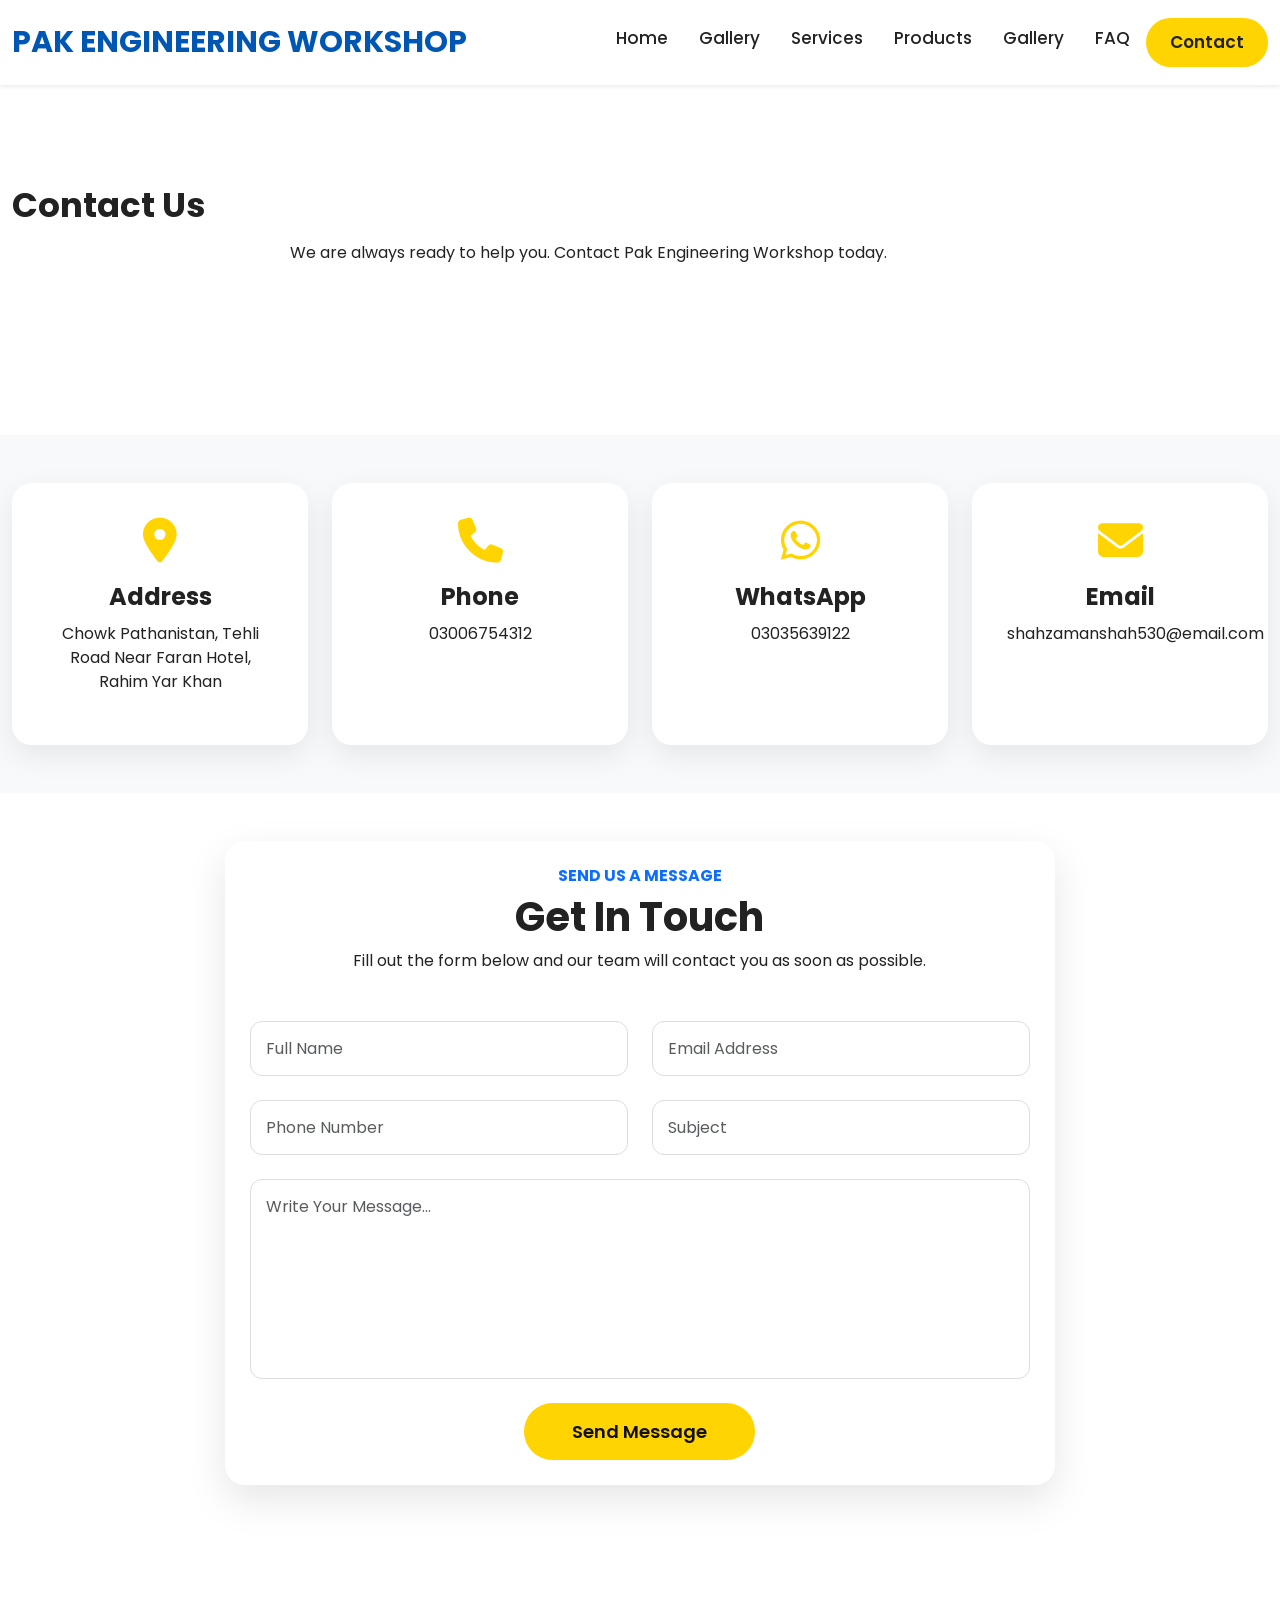
<file: contact.html>
<!DOCTYPE html>
<html lang="en">
<head>
    <meta charset="UTF-8">
    <meta name="viewport" content="width=device-width, initial-scale=1.0">
<meta name="description" content="Pak Engineering Workshop - Agricultural Machinery Manufacturing and Repair Services.">
    <title>Pak Engineering Workshop</title>

    <!-- Bootstrap CSS -->
    <link href="https://cdn.jsdelivr.net/npm/bootstrap@5.3.7/dist/css/bootstrap.min.css" rel="stylesheet">

    <!-- Font Awesome -->
    <link rel="stylesheet" href="https://cdnjs.cloudflare.com/ajax/libs/font-awesome/6.7.2/css/all.min.css">

    <!-- Google Font -->
    <link href="https://fonts.googleapis.com/css2?family=Poppins:wght@300;400;500;600;700;800&display=swap" rel="stylesheet">

    <!-- Main CSS -->

    <link rel="stylesheet" href="style.css">
<link rel="stylesheet" href="recponsive.css">
<link rel="stylesheet" href="https://unpkg.com/aos@2.3.4/dist/aos.css">


</head>

<body>
<!-- ================= NAVBAR ================= -->

<nav class="navbar navbar-expand-lg bg-white shadow-sm sticky-top">

<div class="container">

<a class="navbar-brand fw-bold" href="index.html">
PAK ENGINEERING WORKSHOP
</a>

<button class="navbar-toggler" type="button" data-bs-toggle="collapse" data-bs-target="#menu">

<span class="navbar-toggler-icon"></span>

</button>

<div class="collapse navbar-collapse" id="menu">

<ul class="navbar-nav ms-auto">

<li class="nav-item">
<a class="nav-link" href="index.html">Home</a>
</li>

<li class="nav-item">
<a class="nav-link active" href="gallery.html">Gallery</a></li>

<li class="nav-item">
<a class="nav-link" href="services.html">Services</a>
</li>

<li class="nav-item">
<a class="nav-link" href="products.html">Products</a>
</li>

<li class="nav-item">
<a class="nav-link" href="gallery.html">Gallery</a>
</li>

<li class="nav-item">
<a class="nav-link" href="faq.html">FAQ</a>
</li>

<li class="nav-item">
<a class="nav-link btn btn-warning px-4 ms-2" href="contact.html">
Contact
</a>
</li>

</ul>

</div>

</div>

</nav>

<!-- ================= END NAVBAR ================= -->


<!-- ================= CONTACT HERO ================= -->

<section class="page-banner">

    <div class="container">

        <div class="page-banner-content">

            <h1>Contact Us</h1>

            <p>
                We are always ready to help you. Contact Pak Engineering Workshop today.
            </p>

        </div>

    </div>

</section>

<!-- ================= END CONTACT HERO ================= -->




<!-- ================= CONTACT INFO ================= -->

<section class="contact-info-section py-5">

<div class="container">

<div class="row g-4">

<div class="col-lg-3 col-md-6">

<div class="contact-card">

<i class="fas fa-map-marker-alt"></i>

<h4>Address</h4>

<p>Chowk Pathanistan, Tehli Road Near Faran Hotel,
Rahim Yar Khan
</p>

</div>

</div>

<div class="col-lg-3 col-md-6">

<div class="contact-card">

<i class="fas fa-phone"></i>

<h4>Phone</h4>

<p>03006754312</p>

</div>

</div>

<div class="col-lg-3 col-md-6">

<div class="contact-card">

<i class="fab fa-whatsapp"></i>

<h4>WhatsApp</h4>

<p>03035639122</p>

</div>

</div>

<div class="col-lg-3 col-md-6">

<div class="contact-card">

<i class="fas fa-envelope"></i>

<h4>Email</h4>

<p>shahzamanshah530@email.com</p>

</div>

</div>

</div>

</div>

</section>

<!-- ================= END CONTACT INFO ================= -->
<!-- ================= CONTACT FORM ================= -->

<section class="contact-form-section py-5">

<div class="container">

<div class="row justify-content-center">

<div class="col-lg-8">

<div class="contact-form-box">

<div class="text-center mb-5">

<h6 class="text-primary fw-bold">SEND US A MESSAGE</h6>

<h2 class="fw-bold">Get In Touch</h2>

<p>
Fill out the form below and our team will contact you as soon as possible.
</p>

</div>


<form action="https://formspree.io/f/mnpaqdyy" method="POST">

<div class="row">


<div class="col-md-6 mb-4">

<input
type="text"
name="name"
class="form-control"
placeholder="Full Name"
required>

</div>


<div class="col-md-6 mb-4">

<input
type="email"
name="email"
class="form-control"
placeholder="Email Address"
required>

</div>


<div class="col-md-6 mb-4">

<input
type="tel"
name="phone"
class="form-control"
placeholder="Phone Number"
required>

</div>


<div class="col-md-6 mb-4">

<input
type="text"
name="subject"
class="form-control"
placeholder="Subject">

</div>


<div class="col-12 mb-4">

<textarea
name="message"
class="form-control"
rows="7"
placeholder="Write Your Message..."
required></textarea>

</div>


<div class="col-12 text-center">

<button
type="submit"
class="btn btn-warning btn-lg px-5">

Send Message

</button>

</div>


</div>

</form>


</div>

</div>

</div>

</div>

</section>

<!-- ================= END CONTACT FORM ================= -->

<!-- ================= GOOGLE MAP ================= -->

<section class="map-section">

    <iframe
    src="https://www.google.com/maps/embed?pb=!1m18!1m12!1m3!1d457.6594858310156!2d70.2952698758201!3d28.425374153058204!2m3!1f0!2f0!3f0!3m2!1i1024!2i768!4f13.1!3m3!1m2!1s0x39375c713b45db39%3A0x28af23c1672a0170!2sRahim%20Yar%20Khan%2C%20Pakistan!5e1!3m2!1sen!2s!4v1785319317863!5m2!1sen!2s"
    width="100%"
    height="450"
    style="border:0;"
    allowfullscreen=""
    loading="lazy">
    </iframe>

</section>

<!-- ================= END GOOGLE MAP ================= -->


<script src="https://cdn.jsdelivr.net/npm/bootstrap@5.3.7/dist/js/bootstrap.bundle.min.js"></script>

<script src="script.js"></script>
</body>

</html>
</file>
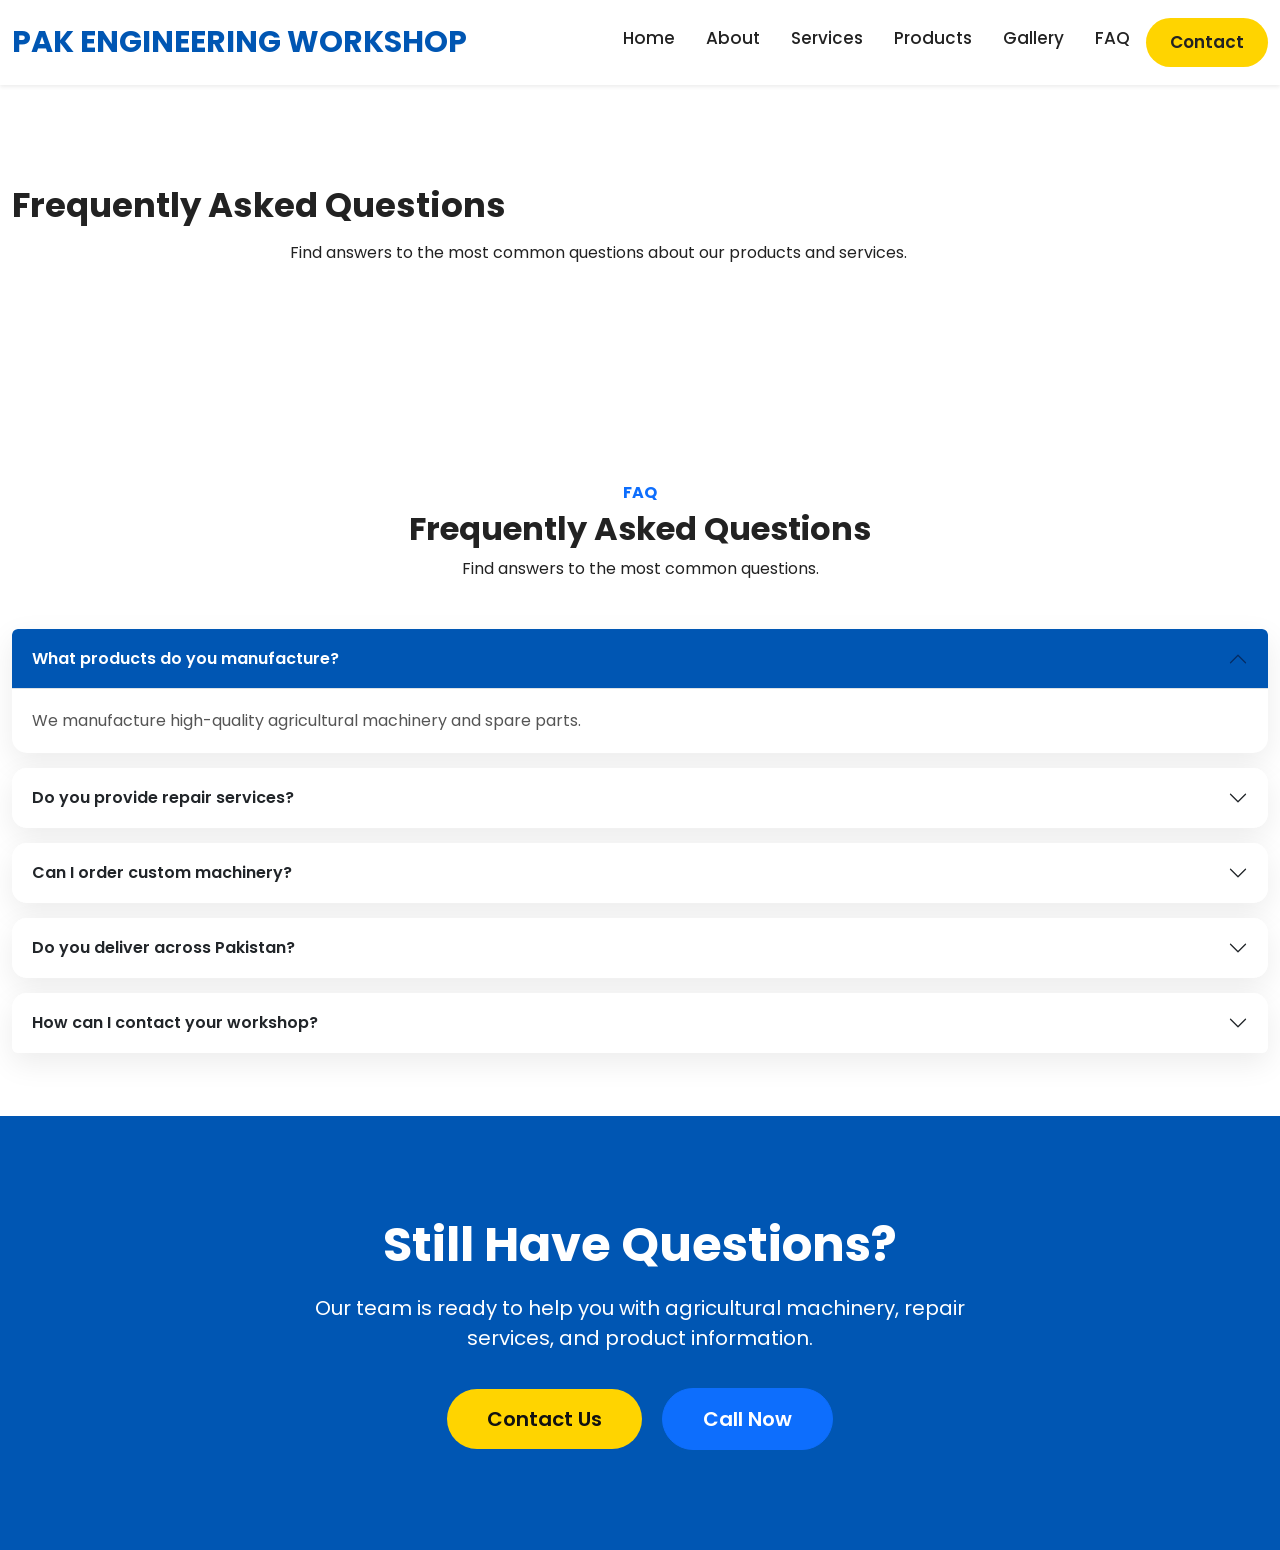
<file: faq.html>
<!DOCTYPE html>
<html lang="en">

<head>

<meta charset="UTF-8">

<meta name="viewport" content="width=device-width, initial-scale=1.0">

<title>About | Pak Engineering Workshop</title>

<link href="https://cdn.jsdelivr.net/npm/bootstrap@5.3.7/dist/css/bootstrap.min.css" rel="stylesheet">

<link rel="stylesheet" href="https://cdnjs.cloudflare.com/ajax/libs/font-awesome/6.7.2/css/all.min.css">

<link href="https://fonts.googleapis.com/css2?family=Poppins:wght@300;400;500;600;700;800&display=swap" rel="stylesheet">
<link rel="stylesheet" href="style.css">
<link rel="stylesheet" href="recponsive.css">
</head>

<body>

<!-- About Page Start -->
<!-- ================= NAVBAR ================= -->

<nav class="navbar navbar-expand-lg bg-white shadow-sm sticky-top">

<div class="container">

<a class="navbar-brand fw-bold" href="index.html">
PAK ENGINEERING WORKSHOP
</a>

<button class="navbar-toggler" type="button" data-bs-toggle="collapse" data-bs-target="#menu">

<span class="navbar-toggler-icon"></span>

</button>

<div class="collapse navbar-collapse" id="menu">

<ul class="navbar-nav ms-auto">

<li class="nav-item">
<a class="nav-link" href="index.html">Home</a>
</li>

<li class="nav-item">
<a class="nav-link active" href="about.html">About</a>
</li>

<li class="nav-item">
<a class="nav-link" href="services.html">Services</a>
</li>

<li class="nav-item">
<a class="nav-link" href="products.html">Products</a>
</li>

<li class="nav-item">
<a class="nav-link" href="gallery.html">Gallery</a>
</li>

<li class="nav-item">
<a class="nav-link" href="faq.html">FAQ</a>
</li>

<li class="nav-item">
<a class="nav-link btn btn-warning px-4 ms-2" href="contact.html">
Contact
</a>
</li>

</ul>

</div>

</div>

</nav>

<!-- ================= END NAVBAR ================= -->


<!-- ================= FAQ HERO ================= -->

<section class="page-banner">

<div class="container">

<div class="page-banner-content">

<h1>Frequently Asked Questions</h1>

<p>

Find answers to the most common questions about our products and services.

</p>

</div>

</div>

</section>

<!-- ================= END FAQ HERO ================= -->


<!-- ================= FAQ SECTION ================= -->

<section class="faq-section py-5">

<div class="container">

<div class="text-center mb-5">

<h6 class="text-primary fw-bold">FAQ</h6>

<h2 class="fw-bold">Frequently Asked Questions</h2>

<p>Find answers to the most common questions.</p>

</div>

<div class="accordion" id="faqAccordion">

<!-- FAQ 1 -->

<div class="accordion-item">

<h2 class="accordion-header">

<button class="accordion-button" type="button"
data-bs-toggle="collapse"
data-bs-target="#faq1">

What products do you manufacture?

</button>

</h2>

<div id="faq1"
class="accordion-collapse collapse show"
data-bs-parent="#faqAccordion">

<div class="accordion-body">

We manufacture high-quality agricultural machinery and spare parts.

</div>

</div>

</div>

<!-- FAQ 2 -->

<div class="accordion-item">

<h2 class="accordion-header">

<button class="accordion-button collapsed"
type="button"
data-bs-toggle="collapse"
data-bs-target="#faq2">

Do you provide repair services?

</button>

</h2>

<div id="faq2"
class="accordion-collapse collapse"
data-bs-parent="#faqAccordion">

<div class="accordion-body">

Yes, we provide professional repair and maintenance services.

</div>

</div>

</div>

<!-- FAQ 3 -->

<div class="accordion-item">

<h2 class="accordion-header">

<button class="accordion-button collapsed"
type="button"
data-bs-toggle="collapse"
data-bs-target="#faq3">

Can I order custom machinery?

</button>

</h2>

<div id="faq3"
class="accordion-collapse collapse"
data-bs-parent="#faqAccordion">

<div class="accordion-body">

Yes, custom manufacturing is available according to customer requirements.

</div>

</div>

</div>

<!-- FAQ 4 -->

<div class="accordion-item">

<h2 class="accordion-header">

<button class="accordion-button collapsed"
type="button"
data-bs-toggle="collapse"
data-bs-target="#faq4">

Do you deliver across Pakistan?

</button>

</h2>

<div id="faq4"
class="accordion-collapse collapse"
data-bs-parent="#faqAccordion">

<div class="accordion-body">

Yes, we provide delivery services across Pakistan.

</div>

</div>

</div>

<!-- FAQ 5 -->

<div class="accordion-item">

<h2 class="accordion-header">

<button class="accordion-button collapsed"
type="button"
data-bs-toggle="collapse"
data-bs-target="#faq5">

How can I contact your workshop?

</button>

</h2>

<div id="faq5"
class="accordion-collapse collapse"
data-bs-parent="#faqAccordion">

<div class="accordion-body">

You can contact us via phone, WhatsApp, email, or by visiting our workshop.

</div>

</div>

</div>

</div>

</div>

</section>

<!-- ================= END FAQ SECTION ================= -->


<!-- ================= CTA SECTION ================= -->

<section class="cta-section">

<div class="container">

<div class="cta-box">

<h2>Still Have Questions?</h2>

<p>

Our team is ready to help you with agricultural machinery, repair services, and product information.

</p>

<div class="mt-4">

<a href="contact.html" class="btn btn-warning btn-lg me-3">

Contact Us

</a>

<a href="tel:+923009765212" class="btn btn-primary btn-lg">

Call Now

</a>

</div>

</div>

</div>

</section>

<!-- ================= END CTA SECTION ================= -->








<script src="https://cdn.jsdelivr.net/npm/bootstrap@5.3.7/dist/js/bootstrap.bundle.min.js"></script>

<script src="script.js"></script>
</body>

</html>
</file>
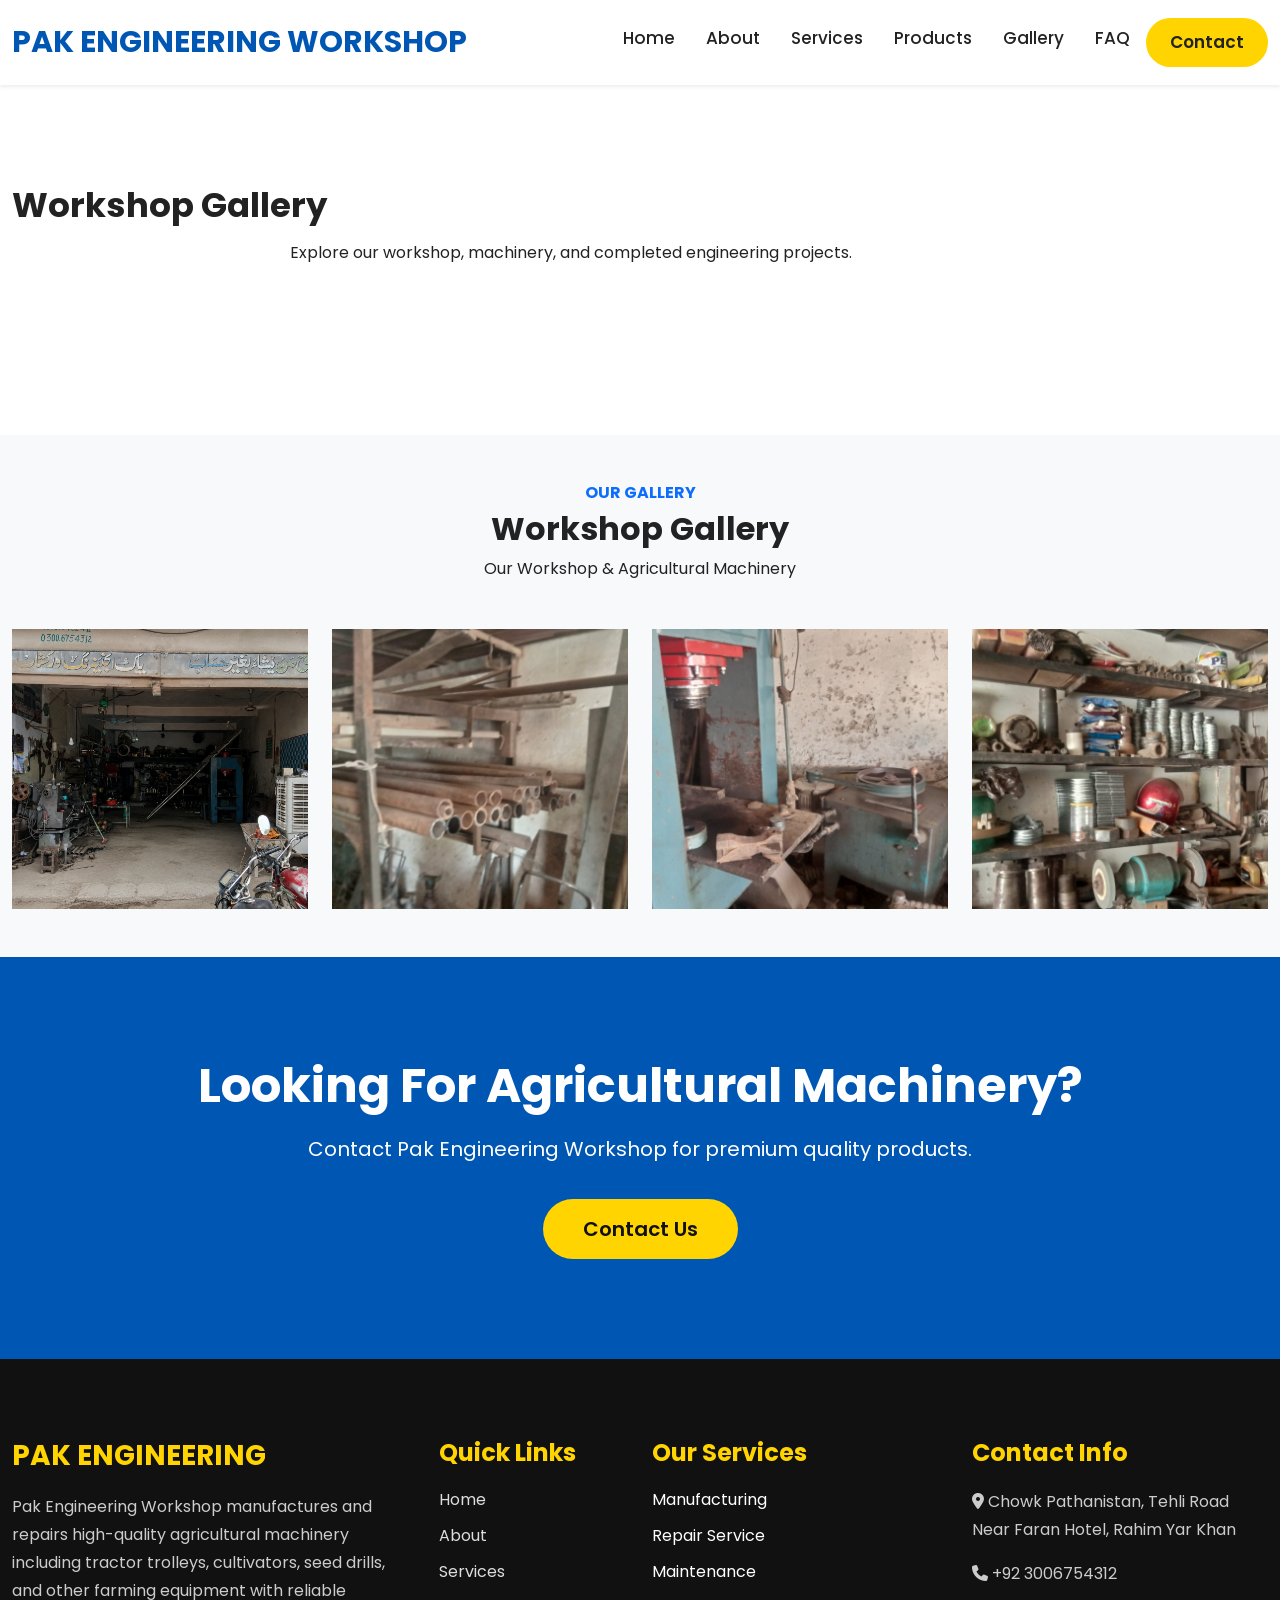
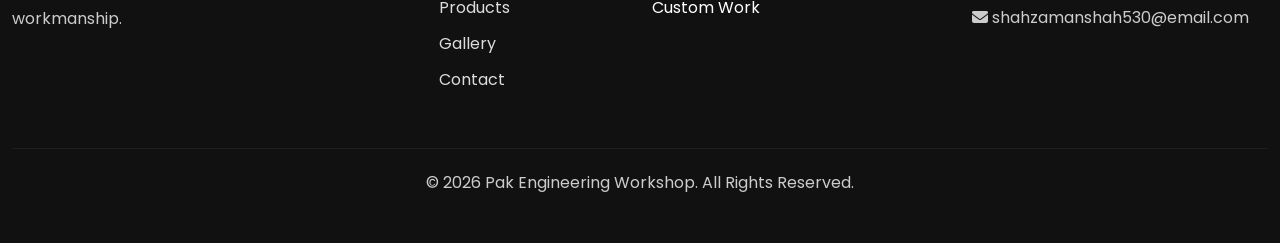
<file: gallery.html>
<!DOCTYPE html>
<html lang="en">
<head>
    <meta charset="UTF-8">
    <meta name="viewport" content="width=device-width, initial-scale=1.0">
<meta name="description" content="Pak Engineering Workshop - Agricultural Machinery Manufacturing and Repair Services.">
    <title>Pak Engineering Workshop</title>

    <!-- Bootstrap CSS -->
    <link href="https://cdn.jsdelivr.net/npm/bootstrap@5.3.7/dist/css/bootstrap.min.css" rel="stylesheet">

    <!-- Font Awesome -->
    <link rel="stylesheet" href="https://cdnjs.cloudflare.com/ajax/libs/font-awesome/6.7.2/css/all.min.css">

    <!-- Google Font -->
    <link href="https://fonts.googleapis.com/css2?family=Poppins:wght@300;400;500;600;700;800&display=swap" rel="stylesheet">

      
    <link rel="stylesheet" href="style.css">
<link rel="stylesheet" href="recponsive.css"><!-- AOS Animation CSS -->
<link rel="stylesheet" href="https://unpkg.com/aos@2.3.4/dist/aos.css">


</head>

<body>
<!-- ================= NAVBAR ================= -->

<nav class="navbar navbar-expand-lg bg-white shadow-sm sticky-top">

<div class="container">

<a class="navbar-brand fw-bold" href="index.html">
PAK ENGINEERING WORKSHOP
</a>

<button class="navbar-toggler" type="button" data-bs-toggle="collapse" data-bs-target="#menu">

<span class="navbar-toggler-icon"></span>

</button>

<div class="collapse navbar-collapse" id="menu">

<ul class="navbar-nav ms-auto">

<li class="nav-item">
<a class="nav-link" href="index.html">Home</a>
</li>

<li class="nav-item">
<a class="nav-link" href="about.html">About</a>
</li>

<li class="nav-item">
<a class="nav-link" href="services.html">Services</a>
</li>

<li class="nav-item">
<a class="nav-link" href="products.html">Products</a>
</li>

<li class="nav-item">
<a class="nav-link active" href="gallery.html">Gallery</a>
</li>

<li class="nav-item">
<a class="nav-link" href="faq.html">FAQ</a>
</li>

<li class="nav-item">
<a class="nav-link btn btn-warning px-4 ms-2" href="contact.html">
Contact
</a>
</li>

</ul>

</div>

</div>

</nav>

<!-- ================= END NAVBAR ================= -->
<section class="page-banner">

<div class="container">

<div class="page-banner-content">

<h1>Workshop Gallery</h1>

<p>

Explore our workshop, machinery, and completed engineering projects.

</p>

</div>

</div>

</section>
<!-- ================= GALLERY ================= -->

<section class="gallery-section py-5">

<div class="container">

<div class="text-center mb-5">

<h6 class="text-primary fw-bold">OUR GALLERY</h6>

<h2 class="fw-bold">Workshop Gallery</h2>

<p>Our Workshop & Agricultural Machinery</p>

</div>

<div class="row g-4">

<!-- Image 1 -->
<div class="col-lg-3 col-md-6">
<div class="gallery-item">
<img src="WORKSHOP.jpg" class="img-fluid" alt="Gallery 1">
</div>
</div>

<!-- Image 2 -->
<div class="col-lg-3 col-md-6">
<div class="gallery-item">
<img src="f8b94947-dcad-4316-8495-9d4b2af26040.jpg" class="img-fluid" alt="Gallery 2">
</div>
</div>

<!-- Image 3 -->
<div class="col-lg-3 col-md-6">
<div class="gallery-item">
<img src="a0aaa9d9-77c3-4a64-8c99-6fd17e03530e.jpg" class="img-fluid" alt="Gallery 3">
</div>
</div>

<!-- Image 4 -->
<div class="col-lg-3 col-md-6">
<div class="gallery-item">
<img src="7374544c-3ced-48e1-ade9-3a6364ee8803.jpg" class="img-fluid" alt="Gallery 4">
</div>
</div>

</div>

</div>

</section>


<!-- ================= CTA ================= -->

<section class="cta-section">

<div class="container">

<div class="cta-box">

<h2>Looking For Agricultural Machinery?</h2>

<p>

Contact Pak Engineering Workshop for premium quality products.

</p>

<a href="contact.html" class="btn btn-warning btn-lg">

Contact Us

</a>

</div>

</div>

</section>








<!-- ================= PREMIUM FOOTER ================= -->

<footer class="footer">

<div class="container">

<div class="row">

<!-- Column 1 -->

<div class="col-lg-4 col-md-6">

<h3>PAK ENGINEERING</h3>

<p>

Pak Engineering Workshop manufactures and repairs high-quality agricultural machinery including tractor trolleys, cultivators, seed drills, and other farming equipment with reliable workmanship.

</p>

</div>

<!-- Column 2 -->

<div class="col-lg-2 col-md-6">

<h4>Quick Links</h4>

<ul class="footer-links">

<li><a href="index.html">Home</a></li>

<li><a href="about.html">About</a></li>

<li><a href="services.html">Services</a></li>

<li><a href="products.html">Products</a></li>

<li><a href="gallery.html">Gallery</a></li>

<li><a href="contact.html">Contact</a></li>

</ul>

</div>

<!-- Column 3 -->

<div class="col-lg-3 col-md-6">

<h4>Our Services</h4>

<ul class="footer-links">

<li>Manufacturing</li>

<li>Repair Service</li>

<li>Maintenance</li>

<li>Custom Work</li>

</ul>

</div>

<!-- Column 4 -->

<div class="col-lg-3 col-md-6">

<h4>Contact Info</h4>

<p><i class="fas fa-map-marker-alt"></i> Chowk Pathanistan, Tehli Road Near Faran Hotel,
Rahim Yar Khan</p>

<p><i class="fas fa-phone"></i> +92 3006754312</p>

<p><i class="fas fa-envelope"></i> shahzamanshah530@email.com</p>

</div>

</div>

<hr>

<div class="text-center">

<p>

© 2026 Pak Engineering Workshop. All Rights Reserved.

</p>

</div>

</div>

</footer>

<!-- ================= END FOOTER ================= -->










    <script src="https://cdn.jsdelivr.net/npm/bootstrap@5.3.7/dist/js/bootstrap.bundle.min.js"></script>

<script src="script.js"></script>
</body>

</html>
</file>
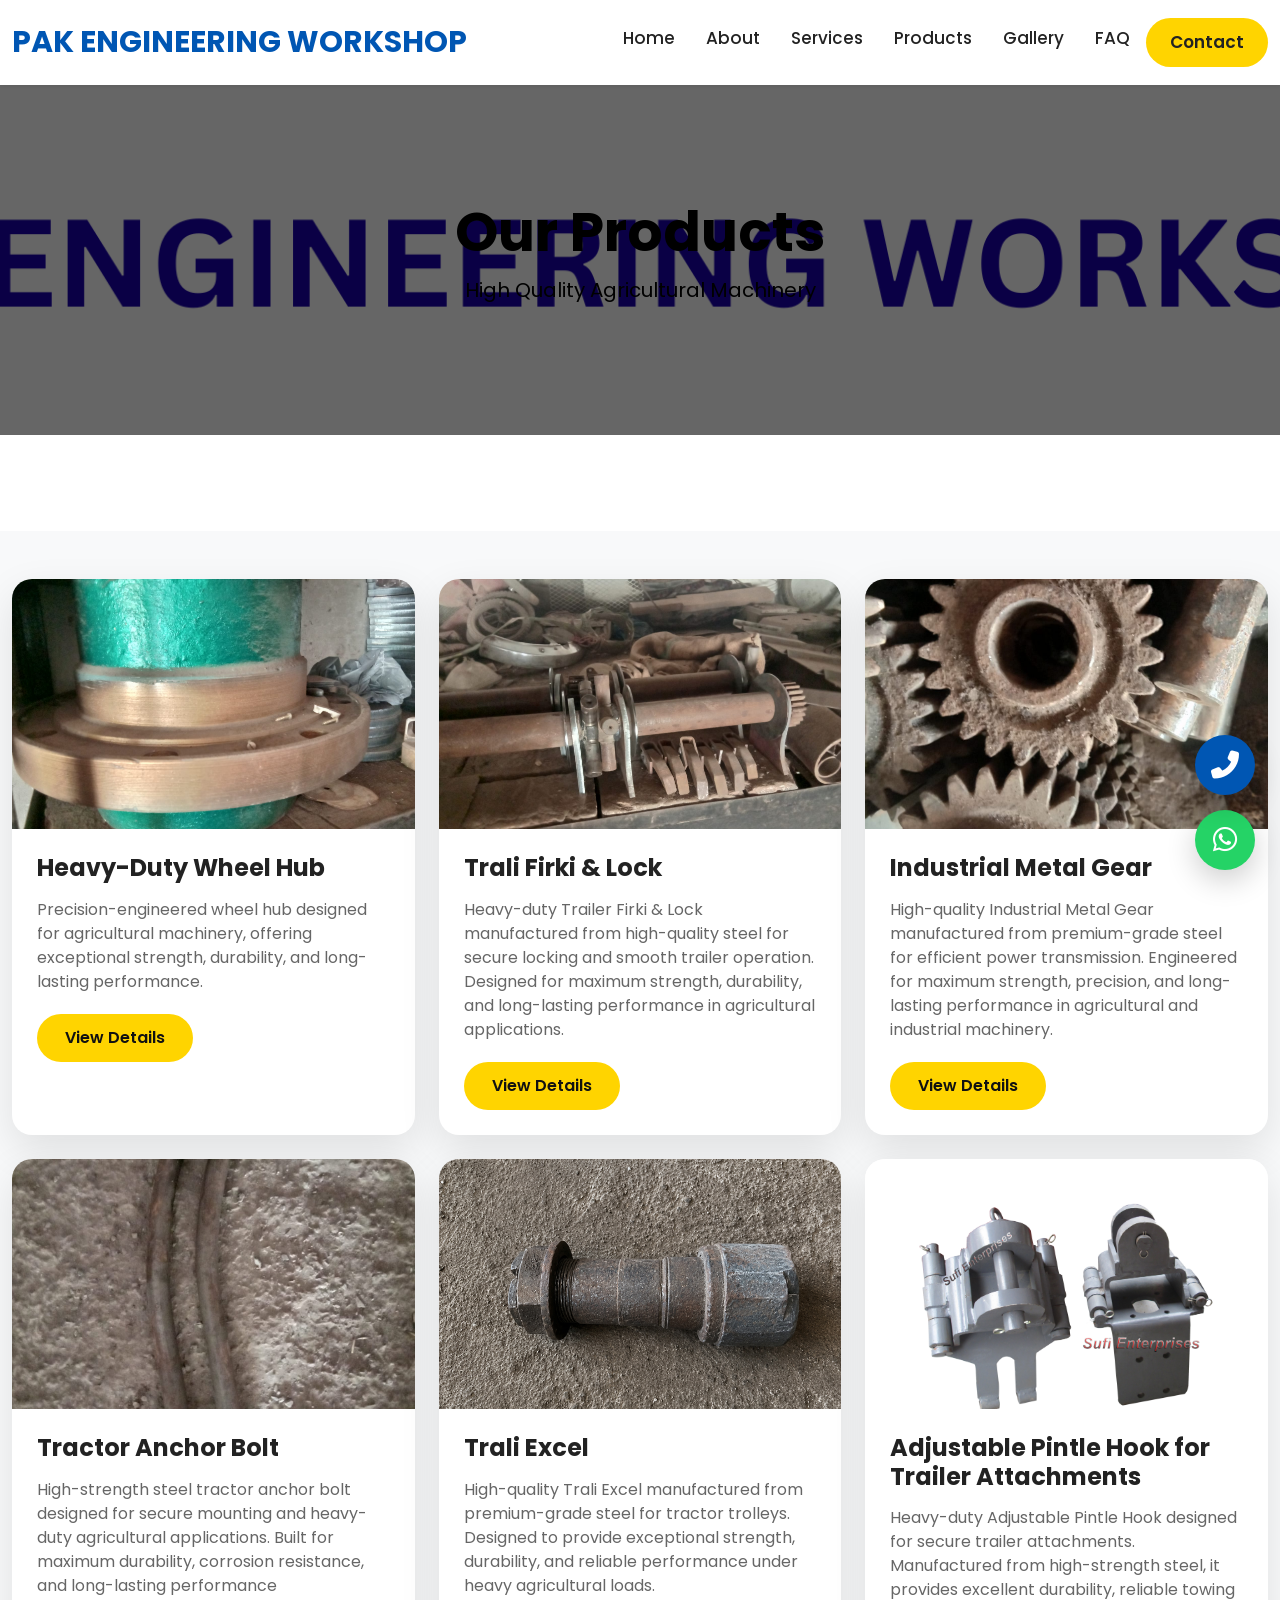
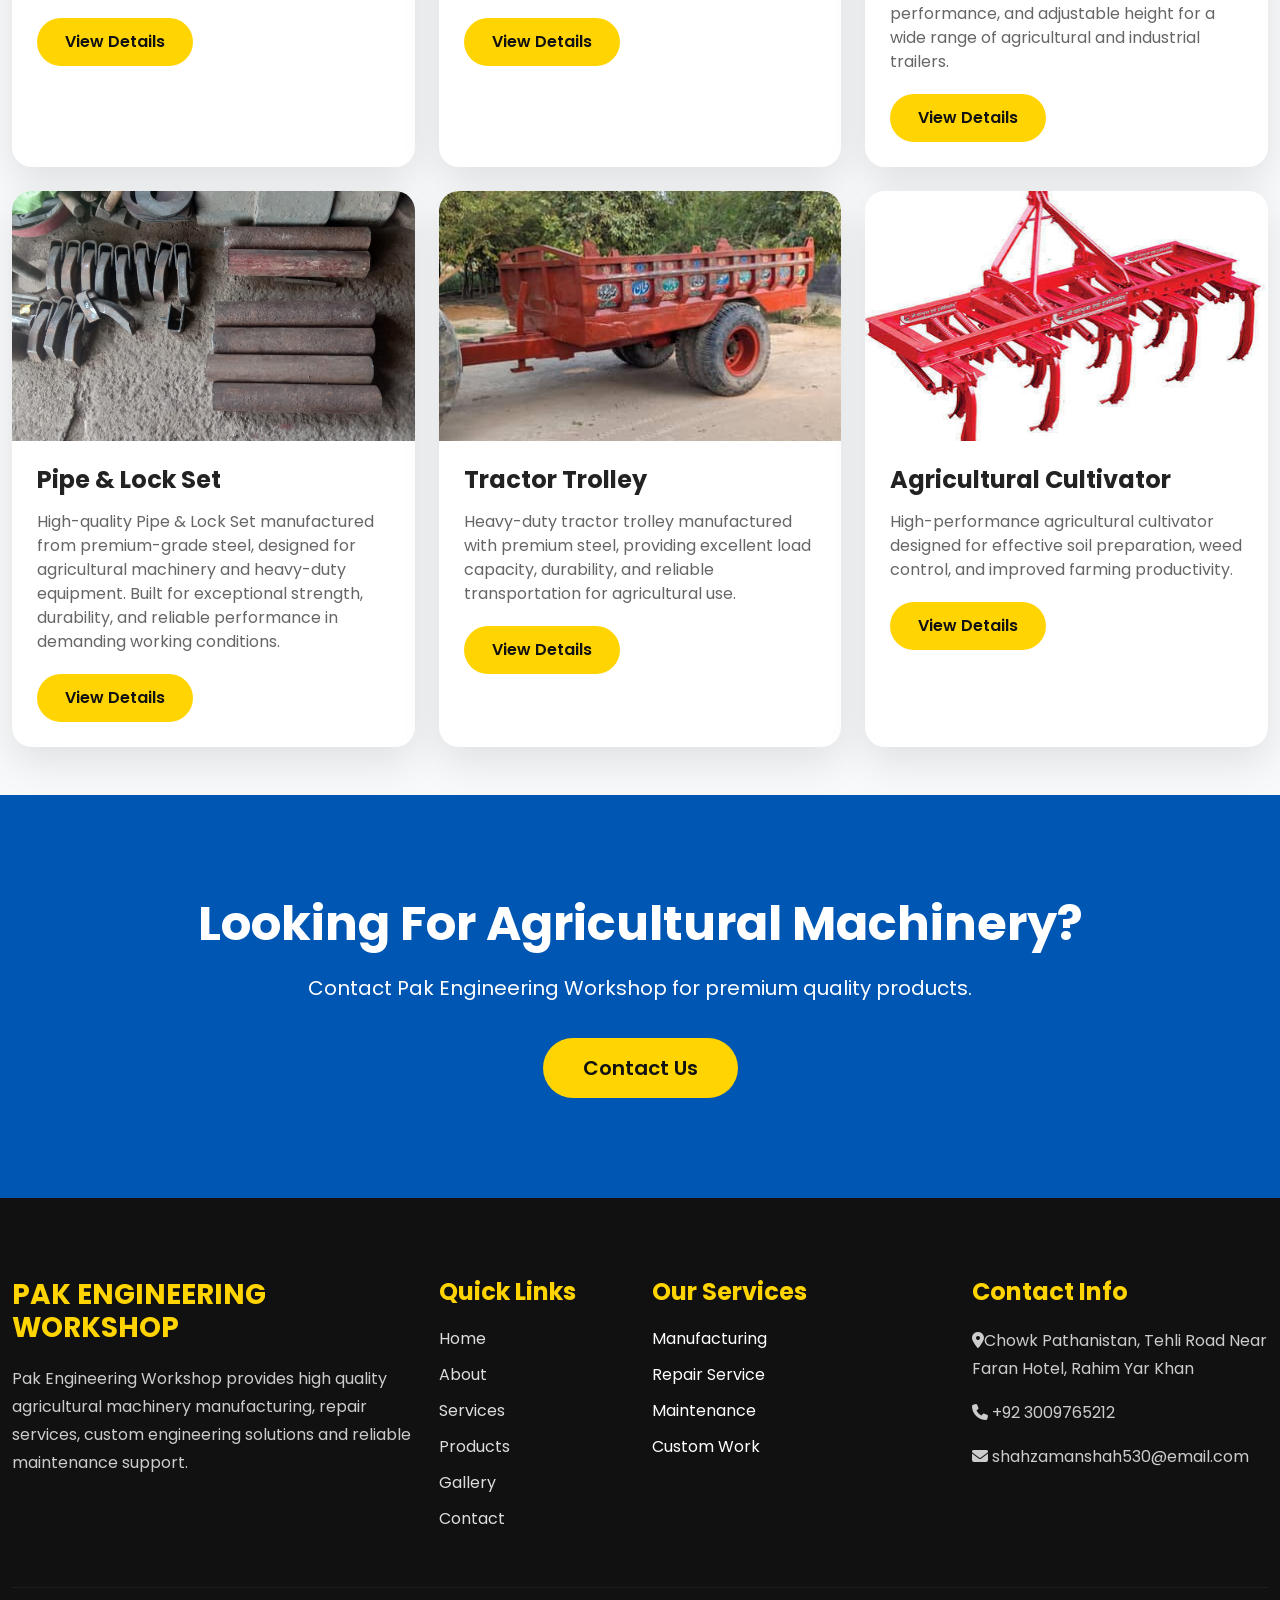
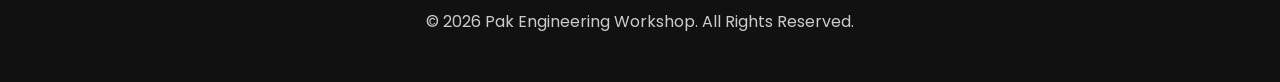
<file: products.html>
<!DOCTYPE html>
<html lang="en">

<head>

<meta charset="UTF-8">

<meta name="viewport" content="width=device-width, initial-scale=1.0">

<title>Products | Pak Engineering Workshop</title>

<meta name="description" content="Agricultural Machinery Products">

<link href="https://cdn.jsdelivr.net/npm/bootstrap@5.3.7/dist/css/bootstrap.min.css" rel="stylesheet">

<link rel="stylesheet" href="https://cdnjs.cloudflare.com/ajax/libs/font-awesome/6.7.2/css/all.min.css">

<link href="https://fonts.googleapis.com/css2?family=Poppins:wght@300;400;500;600;700;800&display=swap" rel="stylesheet">
    <link rel="stylesheet" href="style.css">
<link rel="stylesheet" href="recponsive.css">
</head>

<!-- ================= NAVBAR ================= -->

<nav class="navbar navbar-expand-lg bg-white shadow-sm sticky-top">

<div class="container">
<a class="navbar-brand fw-bold" href="index.html">
PAK ENGINEERING WORKSHOP
</a>

<button class="navbar-toggler" type="button" data-bs-toggle="collapse" data-bs-target="#menu">

<span class="navbar-toggler-icon"></span>

</button>

<div class="collapse navbar-collapse" id="menu">

<ul class="navbar-nav ms-auto">

<li class="nav-item">
<a class="nav-link" href="index.html">Home</a>
</li>
<a class="nav-link" href="about.html">About</a>

<a class="nav-link" href="services.html">Services</a>

<a class="nav-link active" href="products.html">Products</a>

<li class="nav-item">
<a class="nav-link" href="gallery.html">Gallery</a>
</li>

<li class="nav-item">
<a class="nav-link" href="faq.html">FAQ</a>
</li>

<li class="nav-item">
<a class="nav-link btn btn-warning px-4 ms-2" href="contact.html">
Contact
</a>
</li>

</ul>

</div>

</div>

</nav>

<!-- ================= END NAVBAR ================= -->



<!-- ================= PRODUCTS BANNER ================= -->

<section class="page-banner">

<img src="pak-engineering-workshop.png" class="banner-image">

<div class="overlay"></div>

<div class="container">

<div class="banner-content">

<h1>Our Products</h1>

<p>

High Quality Agricultural Machinery

</p>

</div>

</div>

</section>

<section class="py-5">

<div class="container">

<div class="row justify-content-center">

<div class="col-lg-6">


</div>

</div>

</div>

</section>


<section class="products-section py-5">

<div class="container">

<div class="row g-4">

<div class="col-lg-4 col-md-6">

<div class="product-card">

<img src="image.png">

<div class="product-content">

<h4>Heavy-Duty Wheel Hub</h4>

<p>

Precision-engineered wheel hub designed for agricultural machinery, offering exceptional strength, durability, and long-lasting performance.
</p>

<a href="#" class="btn btn-warning">

View Details

</a>

</div>

</div>

</div>

<div class="col-lg-4 col-md-6">

<div class="product-card">

<img src="6c070c42-599e-42e8-8d4d-5cd030b5495d.jpg">

<div class="product-content">

<h4>Trali Firki & Lock</h4>

<p>

Heavy-duty Trailer Firki & Lock manufactured from high-quality steel for secure locking and smooth trailer operation. Designed for maximum strength, durability, and long-lasting performance in agricultural applications.
</p>

<a href="#" class="btn btn-warning">

View Details

</a>

</div>

</div>

</div>

<div class="col-lg-4 col-md-6">

<div class="product-card">

<img src="eac86daa-d23b-4620-a33f-2956fe33292b.jpg">

<div class="product-content">

<h4>Industrial Metal Gear</h4>

<p>

High-quality Industrial Metal Gear manufactured from premium-grade steel for efficient power transmission. Engineered for maximum strength, precision, and long-lasting performance in agricultural and industrial machinery.
</p>

<a href="#" class="btn btn-warning">

View Details

</a>

</div>

</div>

</div>

<div class="col-lg-4 col-md-6">

<div class="product-card">

<img src="60ae1385-7555-4118-a213-b6b25d6d34b3.jpg">

<div class="product-content">

<h4>Tractor Anchor Bolt</h4>

<p>

High-strength steel tractor anchor bolt designed for secure mounting and heavy-duty agricultural applications. Built for maximum durability, corrosion resistance, and long-lasting performance
</p>

<a href="#" class="btn btn-warning">

View Details

</a>

</div>

</div>

</div>




<div class="col-lg-4 col-md-6">

<div class="product-card">

<img src="ChatGPT Image Jul 26, 2026, 10_34_48 AM.png">

<div class="product-content">

<h4>Trali Excel</h4>

<p>

High-quality Trali Excel manufactured from premium-grade steel for tractor trolleys. Designed to provide exceptional strength, durability, and reliable performance under heavy agricultural loads.
</p>

<a href="#" class="btn btn-warning">

View Details

</a>

</div>

</div>

</div>



<div class="col-lg-4 col-md-6">

<div class="product-card">

<img src="Pintle-Hook-3-sufi.jpg">

<div class="product-content">

<h4>Adjustable Pintle Hook for Trailer Attachments</h4>

<p>

Heavy-duty Adjustable Pintle Hook designed for secure trailer attachments. Manufactured from high-strength steel, it provides excellent durability, reliable towing performance, and adjustable height for a wide range of agricultural and industrial trailers.

</p>

<a href="#" class="btn btn-warning">

View Details

</a>

</div>

</div>

</div>


<div class="col-lg-4 col-md-6">

<div class="product-card">

<img src="31968e5b-bb23-4b0e-af5b-fe2e0c967976.jpg">

<div class="product-content">

<h4>Pipe & Lock Set</h4>

<p>

High-quality Pipe & Lock Set manufactured from premium-grade steel, designed for agricultural machinery and heavy-duty equipment. Built for exceptional strength, durability, and reliable performance in demanding working conditions.
</p>

<a href="#" class="btn btn-warning">

View Details

</a>

</div>

</div>

</div>



<div class="col-lg-4 col-md-6">

<div class="product-card">

<img src="630064399-400x300.jpeg">

<div class="product-content">

<h4>Tractor Trolley</h4>

<p>

Heavy-duty tractor trolley manufactured with premium steel, providing excellent load capacity, durability, and reliable transportation for agricultural use.
</p>

<a href="#" class="btn btn-warning">

View Details

</a>

</div>

</div>

</div>



<div class="col-lg-4 col-md-6">

<div class="product-card">

<img src="fsdghgfsdhgfsdg.jpg">

<div class="product-content">

<h4>Agricultural Cultivator</h4>

<p>

High-performance agricultural cultivator designed for effective soil preparation, weed control, and improved farming productivity.
</p>

<a href="#" class="btn btn-warning">

View Details

</a>

</div>

</div>

</div>









</div>

</div>

</section>


<!-- ================= CTA ================= -->

<section class="cta-section">

<div class="container">

<div class="cta-box">

<h2>Looking For Agricultural Machinery?</h2>

<p>

Contact Pak Engineering Workshop for premium quality products.

</p>

<a href="contact.html" class="btn btn-warning btn-lg">

Contact Us

</a>

</div>

</div>

</section>







<!-- ================= PREMIUM FOOTER ================= -->

<footer class="footer">

<div class="container">

<div class="row">

<!-- Column 1 -->

<div class="col-lg-4 col-md-6">

<h3>PAK ENGINEERING WORKSHOP</h3>

<p>

Pak Engineering Workshop provides high quality agricultural machinery manufacturing, repair services, custom engineering solutions and reliable maintenance support.


</p>

</div>

<!-- Column 2 -->

<div class="col-lg-2 col-md-6">

<h4>Quick Links</h4>

<ul class="footer-links">

<li><a href="index.html">Home</a></li>

<li><a href="about.html">About</a></li>

<li><a href="services.html">Services</a></li>

<li><a href="products.html">Products</a></li>

<li><a href="gallery.html">Gallery</a></li>

<li><a href="contact.html">Contact</a></li>

</ul>

</div>

<!-- Column 3 -->

<div class="col-lg-3 col-md-6">

<h4>Our Services</h4>

<ul class="footer-links">

<li>Manufacturing</li>

<li>Repair Service</li>

<li>Maintenance</li>

<li>Custom Work</li>

</ul>

</div>

<!-- Column 4 -->

<div class="col-lg-3 col-md-6">

<h4>Contact Info</h4>

<p><i class="fas fa-map-marker-alt"></i>Chowk Pathanistan, Tehli Road Near Faran Hotel,
Rahim Yar Khan</p>

<p><i class="fas fa-phone"></i> +92 3009765212</p>

<p><i class="fas fa-envelope"></i> shahzamanshah530@email.com</p>

</div>

</div>

<hr>

<div class="text-center">

<p>

© 2026 Pak Engineering Workshop. All Rights Reserved.

</p>

</div>

</div>

</footer>

<!-- ================= END FOOTER ================= -->

<!-- WhatsApp -->

<a href="https://wa.me/923006754312" class="whatsapp-btn">

<i class="fab fa-whatsapp"></i>

</a>

<!-- Call -->

<a href="tel:+923006754312" class="call-btn">

<i class="fas fa-phone-alt"></i>

</a>

<!-- Back To Top -->

<button id="topBtn">

<i class="fas fa-arrow-up"></i>

</button>


    <script src="https://cdn.jsdelivr.net/npm/bootstrap@5.3.7/dist/js/bootstrap.bundle.min.js"></script>

<script src="script.js"></script>
</body>

</html>
</file>
<file: style.css>
/* ===========================
   PAK ENGINEERING WORKSHOP
=========================== */

:root{
    --primary:#0056b3;
    --secondary:#ffd400;
    --dark:#111111;
    --white:#ffffff;
    --gray:#f5f5f5;
}

*{
    margin:0;
    padding:0;
    box-sizing:border-box;
}

html{
    scroll-behavior:smooth;
}

body{
    font-family:'Poppins',sans-serif;
    overflow-x:hidden;
    background:#fff;
    color:#222;
}


a{
    text-decoration:none;
}

section{
    padding:100px 0;
}

.container{
    max-width:1320px;
}












/* ==========================
        HERO SECTION
========================== */

.hero{
    position:relative;
    width:100%;
    height:100vh;
    overflow:hidden;
}

.hero-image{
    position:absolute;
    top:0;
    left:0;
    width:100%;
    height:100%;
    object-fit:cover;
    object-position:center center;
    z-index:1;
    animation:zoomHero 15s ease-in-out infinite alternate;
}

.overlay{
    position:absolute;
    top:0;
    left:0;
    width:100%;
    height:100%;
    background:rgba(0,0,0,.60);
    z-index:2;
}

.hero .container{
    position:relative;
    height:100%;
    display:flex;
    justify-content:center;
    align-items:center;
    z-index:3;
}

.hero-content{
    text-align:center;
    color:#fff;
    max-width:900px;
    margin:auto;
}

.hero-content h1{
    font-size:70px;
    font-weight:700;
    margin-bottom:20px;
    line-height:1.2;
}

.hero-content p{
    font-size:22px;
    margin-bottom:35px;
    color:#f5f5f5;
}

.hero-buttons{
    display:flex;
    justify-content:center;
    gap:20px;
    flex-wrap:wrap;
}

.hero-buttons .btn{
    padding:14px 35px;
    border-radius:50px;
    font-weight:600;
}




@keyframes zoomHero{

    from{
        transform:scale(1);
    }

    to{
        transform:scale(1.08);
    }

}

/*=========================
    NAVBAR
=========================*/





.nav-link{
    font-size:17px;
    font-weight:500;
    color:#222 !important;
    margin-left:15px;
    transition:.3s;
}

.nav-link:hover{
    color:#FFD400 !important;
}

.btn-warning{
    background:#FFD400;
    border:none;
    color:#111;
    font-weight:600;
    border-radius:50px;
    padding:12px 28px;
}

.btn-warning:hover{
    background:#0056b3;
    color:#fff;
}



.scroll-down{
    position:absolute;
    left:50%;
    bottom:25px;
    transform:translateX(-50%);
    width:35px;
    height:60px;
    border:2px solid #fff;
    border-radius:30px;
    display:flex;
    justify-content:center;
    z-index:5;
}

.scroll-down span{
    width:6px;
    height:12px;
    background:#fff;
    border-radius:20px;
    margin-top:10px;
    animation:mouseMove 2s infinite;
}

@keyframes mouseMove{
    0%{
        transform:translateY(0);
        opacity:1;
    }

    100%{
        transform:translateY(25px);
        opacity:0;
    }
}

/*=========================
        ABOUT
=========================*/

.about{

padding:100px 0;

background:#f8f9fa;

}

.section-title{

color:#0056b3;

font-weight:600;

letter-spacing:2px;

}

.about h2{

font-size:45px;

font-weight:700;

margin:20px 0;

}

.about p{

font-size:17px;

line-height:30px;

color:#555;

}

.about-img{

border-radius:20px;

box-shadow:0 20px 40px rgba(0,0,0,.2);

}

.about-box{

background:white;

padding:30px;

text-align:center;

border-radius:15px;

margin-top:20px;

transition:.4s;

}

.about-box:hover{

transform:translateY(-10px);

background:#0056b3;

color:white;

}

.about-box h3{

font-size:35px;

font-weight:700;

}


/*=========================
        SERVICES
=========================*/

.services{
    background:#ffffff;
    padding:100px 0;
}

.service-box{
    background:#fff;
    padding:40px 25px;
    border-radius:20px;
    text-align:center;
    box-shadow:0 10px 30px rgba(0,0,0,.08);
    transition:.4s;
    height:100%;
}

.service-box:hover{
    transform:translateY(-10px);
    background:#0056b3;
    color:#fff;
}

.service-box i{
    font-size:50px;
    color:#FFD400;
    margin-bottom:20px;
}

.service-box h4{
    font-weight:700;
    margin-bottom:15px;
}


/*=========================
      PRODUCTS
=========================*/

.products-section{

padding:100px 0;

background:#f8f9fa;

}

.product-card{

background:white;

border-radius:20px;

overflow:hidden;

box-shadow:0 15px 40px rgba(0,0,0,.1);

transition:.4s;

height:100%;

}


.product-card img{

height:250px;

width:100%;

object-fit:cover;

}

.product-content{

padding:25px;

}

.product-content h4{

font-weight:700;

margin-bottom:15px;

}

.product-content p{

color:#666;

margin-bottom:20px;

}

/*=========================
     WHY CHOOSE US
=========================*/

.why-us{

padding:100px 0;

background:#ffffff;

}

.why-box{

background:#fff;

padding:40px 25px;

border-radius:20px;

text-align:center;

box-shadow:0 15px 40px rgba(0,0,0,.08);

transition:.4s;

height:100%;

}

.why-box:hover{

background:#0056b3;

color:#fff;

transform:translateY(-10px);

}

.why-box i{

font-size:55px;

color:#FFD400;

margin-bottom:20px;

}

.why-box h3{

font-size:24px;

font-weight:700;

margin-bottom:15px;

}

/*=========================
        GALLERY
=========================*/

.gallery-section{
    padding:100px 0;
    background:#f8f9fa;
}

.gallery-item::after{


position:absolute;

top:0;

left:0;

width:100%;

height:100%;

background:rgba(0,86,179,.6);

display:flex;

justify-content:center;

align-items:center;

color:white;

font-size:24px;

font-weight:600;

opacity:0;

transition:.4s;

}

.gallery-item:hover::after{

opacity:1;

}

.gallery-item img{
    width:100%;
    height:280px;
    object-fit:cover;
    transition:.5s;
}

.gallery-item:hover img{
    transform:scale(1.1);
}


/*=========================
      COUNTER SECTION
=========================*/

.counter-section{
    background:#0056b3;
    padding:100px 0;
}

.counter-box{
    color:#fff;
    padding:30px;
}

.counter-box i{
    font-size:55px;
    color:#FFD400;
    margin-bottom:20px;
}

.counter-box h2{
    font-size:48px;
    font-weight:700;
}

.counter-box p{
    font-size:18px;
    margin-top:10px;
}



/*=========================
    TESTIMONIAL SECTION
=========================*/

.testimonial-section{
    padding:100px 0;
    background:#f8f9fa;
}

.testimonial-card{
    background:#fff;
    padding:35px;
    text-align:center;
    border-radius:20px;
    box-shadow:0 15px 35px rgba(0,0,0,.08);
    transition:.4s;
    height:100%;
}

.testimonial-card:hover{
    transform:translateY(-10px);
}

.testimonial-img{
    width:90px;
    height:90px;
    border-radius:50%;
    object-fit:cover;
    margin:auto;
    margin-bottom:20px;
    border:4px solid #FFD400;
}

.testimonial-card h4{
    font-weight:700;
    margin-bottom:15px;
}


/*=========================
        FAQ SECTION
=========================*/

.faq-section{
    padding:100px 0;
    background:#ffffff;
}



.accordion-button{
    font-weight:600;
    padding:20px;
}

.accordion-button:not(.collapsed){
    background:#0056b3;
    color:#fff;
}

.accordion-body{
    padding:20px;
    color:#555;
}

/*=========================
      CONTACT SECTION
=========================*/

.contact-section{

padding:100px 0;

background:#f8f9fa;

}

.contact-info p{

font-size:18px;

margin-bottom:20px;

}

.contact-info i{

color:#0056b3;

margin-right:10px;

font-size:22px;

}

.form-control{

padding:15px;

border-radius:10px;

border:1px solid #ddd;

}

.form-control:focus{

box-shadow:none;

border-color:#0056b3;

}

/*=========================
        FOOTER
=========================*/




.btn{

transition:.4s;

border-radius:50px;

}

.btn:hover{

transform:translateY(-3px);

}

img{

transition:.5s;

}

img:hover{

transform:scale(1.03);

}

/*=========================
   FLOATING BUTTONS
=========================*/

.whatsapp-btn,
.call-btn,
#topBtn{

position:fixed;

right:25px;

width:60px;

height:60px;

border-radius:50%;

display:flex;

align-items:center;

justify-content:center;

font-size:28px;

color:#fff;

text-decoration:none;

box-shadow:0 10px 30px rgba(0,0,0,.2);

transition:.4s;

z-index:999;

border:none;

cursor:pointer;

}

.whatsapp-btn{

bottom:30px;

background:#25D366;

}

.call-btn{

bottom:105px;

background:#0056b3;

}

#topBtn{

bottom:180px;

background:#FFC107;

display:none;

}

.whatsapp-btn:hover,
.call-btn:hover,
#topBtn:hover{

transform:scale(1.1);

}

/* =========================
   PREMIUM NAVBAR
========================= */

.navbar{
    transition:0.4s;
    padding:15px 0;
}

.navbar-brand{
    font-size:30px;
    font-weight:700;
    color:#0056b3 !important;
}



.nav-link:hover{
    color:#FFC107 !important;
}

.navbar .btn{
    border-radius:30px;
}
.hero-content h1{

animation:fadeDown 1s ease;

}

.hero-content p{

animation:fadeUp 1.3s ease;

}

@keyframes fadeDown{

from{

opacity:0;

transform:translateY(-50px);

}

to{

opacity:1;

transform:translateY(0);

}

}

@keyframes fadeUp{

from{

opacity:0;

transform:translateY(50px);

}

to{

opacity:1;

transform:translateY(0);

}

}


/* Scrollbar */

::-webkit-scrollbar{
    width:10px;
}

::-webkit-scrollbar-track{
    background:#f1f1f1;
}

::-webkit-scrollbar-thumb{
    background:#0056b3;
    border-radius:20px;
}

::-webkit-scrollbar-thumb:hover{
    background:#FFD400;
}


::selection{
    background:#FFD400;
    color:#111;
}


h2{
    font-weight:700;
}

.section-title{
    text-transform:uppercase;
}


/*=========================
      PREMIUM FOOTER
=========================*/

.footer{

background:#111;

color:#fff;

padding:80px 0 30px;

}

.footer h3,
.footer h4{

color:#FFD400;

margin-bottom:20px;

font-weight:700;

}

.footer p{

color:#ccc;

line-height:28px;

}

.footer-links{

list-style:none;

padding:0;

}

.footer-links li{

margin-bottom:12px;

}

.footer-links a{

color:#ccc;

transition:.3s;

}

.footer-links a:hover{

color:#FFD400;

padding-left:8px;

}

.footer hr{

border-color:#444;

margin:40px 0 20px;

}

/*=========================
        LIGHTBOX
=========================*/

#lightbox{

position:fixed;

top:0;

left:0;

width:100%;

height:100%;

background:rgba(0,0,0,.95);

display:none;

justify-content:center;

align-items:center;

z-index:99999;

}

#lightbox img{

max-width:90%;

max-height:90%;

border-radius:15px;

box-shadow:0 20px 50px rgba(0,0,0,.5);

animation:zoomLight .4s;

}

#closeLightbox{

position:absolute;

top:30px;

right:40px;

font-size:50px;

color:white;

cursor:pointer;

}

@keyframes zoomLight{

from{

transform:scale(.7);

opacity:0;

}

to{

transform:scale(1);

opacity:1;

}

}






/* ================= PAGE BANNER ================= */

.page-banner{
    position:relative;
    height:350px;
    overflow:hidden;
}

.banner-image{
    width:100%;
    height:100%;
    object-fit:cover;
}

.page-banner .overlay{
    position:absolute;
    inset:0;
    background:rgba(0,0,0,.60);
}

.banner-content{
    position:absolute;
    top:50%;
    left:50%;
    transform:translate(-50%,-50%);
    text-align:center;
    color:#000000;
    width:100%;
}

.banner-content h1{
    font-size:55px;
    font-weight:700;
}

.banner-content p{
    font-size:20px;
    margin-top:10px;
}



/*=========================
    ABOUT COMPANY
=========================*/

.about-company{

background:#fff;

}

.about-company img{

border-radius:20px;

box-shadow:0 20px 40px rgba(0,0,0,.15);

}

.about-company h2{

font-size:45px;

font-weight:700;

margin-bottom:20px;

}

.about-company p{

font-size:17px;

line-height:30px;

color:#555;

}


/*=========================
    COMPANY STATS
=========================*/

.company-stats{

background:#0056b3;

padding:100px 0;

}

.stat-box{

color:#fff;

padding:30px;

transition:.4s;

}

.stat-box:hover{

transform:translateY(-10px);

}

.stat-box h2{

font-size:55px;

font-weight:700;

color:#FFD400;

}

.stat-box p{

font-size:18px;

margin-top:10px;

}


/*=========================
        CTA SECTION
=========================*/

.cta-section{

background:#0056b3;

padding:100px 0;

}


.footer h3,
.footer h4{

margin-bottom:20px;

font-weight:700;

}

.footer-links{

list-style:none;

padding:0;

}

.footer-links li{

margin-bottom:12px;

}

.footer-links a{

color:#ddd;

text-decoration:none;

transition:.3s;

}

.footer-links a:hover{

color:#FFD400;

}

.footer hr{

border-color:#444;

margin:40px 0 20px;

}









.product-card:hover{

transform:translateY(-12px);

box-shadow:0 20px 45px rgba(0,0,0,.18);

}

.product-card img{

transition:.5s;

}

.product-card:hover img{

transform:scale(1.08);

}

/*=========================
      PAGE BANNER
=========================*/



.page-banner-content h1{

    font-size:55px;

    font-weight:700;

    margin-bottom:15px;

}

.page-banner-content p{

    font-size:20px;

    max-width:700px;

    margin:auto;

}

/*=========================
    CONTACT INFO
=========================*/

.contact-info-section{

    background:#f8f9fa;

}

.contact-card{

    background:#fff;

    padding:35px;

    border-radius:20px;

    text-align:center;

    box-shadow:0 10px 30px rgba(0,0,0,.08);

    transition:.4s;

    height:100%;

}

.contact-card:hover{

    transform:translateY(-10px);

    background:#0056b3;

    color:#fff;

}

.contact-card i{

    font-size:45px;

    color:#FFD400;

    margin-bottom:20px;

}

.contact-card h4{

    font-weight:700;

    margin-bottom:10px;

}

/*=========================
     CONTACT FORM
=========================*/

.contact-form-section{

    background:#ffffff;

}

.contact-form-box{

    background:#fff;

    padding:50px;

    border-radius:20px;

    box-shadow:0 15px 40px rgba(0,0,0,.10);

}

.contact-form-box h2{

    font-size:40px;

    font-weight:700;

}

.contact-form-box .form-control{

    height:55px;

    border-radius:12px;

    border:1px solid #ddd;

    padding:15px;

    font-size:16px;

}

.contact-form-box textarea.form-control{

    height:auto;

    resize:none;

}

.contact-form-box .form-control:focus{

    border-color:#0056b3;

    box-shadow:none;

}

.contact-form-box .btn{

    padding:15px 45px;

    font-size:18px;

    border-radius:50px;

}

/*=========================
        GOOGLE MAP
=========================*/

.map-section{

    padding:0;

}

.map-section iframe{

    width:100%;

    height:500px;

    display:block;

    border:0;

}



.accordion-item{
    border:none;
    border-radius:15px;
    overflow:hidden;
    margin-bottom:15px;
    box-shadow:0 10px 30px rgba(0,0,0,.08);
}

.accordion-button{
    padding:20px;
    font-weight:600;
}

.accordion-button:not(.collapsed){
    background:#0056b3;
    color:#fff;
}

.accordion-body{
    padding:20px;
    color:#555;
}





/*=========================
        CTA SECTION
=========================*/



.cta-box{

    text-align:center;

    color:#fff;

}

.cta-box h2{

    font-size:48px;

    font-weight:700;

    margin-bottom:20px;

}

.cta-box p{

    font-size:20px;

    max-width:700px;

    margin:auto;

    margin-bottom:35px;

}

.cta-box .btn{

    padding:15px 40px;

    border-radius:50px;

    font-weight:600;

}



.owner-section{

    width:100%;
    padding:100px 8%;
}

.owner-container{

    max-width:1200px;
    margin:auto;

    display:flex;
    align-items:center;
    justify-content:space-between;

    background:#fff;

    border-radius:20px;

    overflow:hidden;

    box-shadow:0 10px 40px rgba(0,0,0,.1);

    animation:fadeUp 1s ease;

}

.owner-image{

    width:40%;
    overflow:hidden;
}

.owner-image img{

    width:100%;
    display:block;

    transition:.5s;
}

.owner-container:hover img{

    transform:scale(1.08);
}

.owner-content{

    width:60%;

    padding:60px;
}

.owner-content h5{

    color:#f4b400;

    font-size:18px;

    margin-bottom:10px;
}

.owner-content h2{

    font-size:42px;

    color:#222;

    margin-bottom:10px;
}

.owner-content h4{

    color:#666;

    margin-bottom:20px;
}

.owner-content p{

    font-size:17px;

    color:#555;

    line-height:32px;

    margin-bottom:30px;
}

.owner-btn a{

    display:inline-block;

    padding:15px 35px;

    background:#FFC107;

    color:#000;

    text-decoration:none;

    border-radius:50px;

    font-weight:bold;

    transition:.4s;
}

.owner-btn a:hover{

    background:#000;

    color:#fff;
}

@keyframes fadeUp{

0%{

opacity:0;

transform:translateY(80px);

}

100%{

opacity:1;

transform:translateY(0);

}

}

@media(max-width:768px){

.owner-container{

flex-direction:column;

}

.owner-image{

width:100%;

}

.owner-content{

width:100%;

padding:40px;

text-align:center;

}

.owner-content h2{

font-size:32px;

}

}
</file>
<file: recponsive.css>
/* ==========================
   RESPONSIVE DESIGN
========================== */

/* Tablet */
@media (max-width:992px){

.hero-content h1{
    font-size:50px;
}

.hero-content p{
    font-size:18px;
}

.about h2{
    font-size:36px;
}

section{
    padding:80px 0;
}

.navbar-brand{
    font-size:24px;
}

}
/* Mobile */

@media (max-width:768px){

    .hero{
        min-height:100vh;
        height:auto;
    }

    .hero-content h1{
        font-size:34px;
    }

    .hero-content p{
        font-size:16px;
    }

    .hero-content .btn{
        margin-top:15px;
        display:block;
        width:220px;
        margin-left:auto;
        margin-right:auto;
    }

    .about h2{
        font-size:30px;
    }

    .about-img{
        margin-bottom:30px;
    }

    .counter-box{
        margin-bottom:30px;
    }

    .service-box,
    .product-card,
    .why-box,
    .testimonial-card{
        margin-bottom:25px;
    }

    .footer{
        text-align:center;
    }

    .contact-form-box{
        padding:25px;
    }

    .page-banner-content h1{
        font-size:34px;
    }

    .page-banner-content p{
        font-size:16px;
    }

    .owner-content{
        padding:25px;
    }

    .owner-content h2{
        font-size:28px;
    }

}
/* Small Mobile */

@media (max-width:576px){

.hero-content h1{
    font-size:28px;
}

.hero-content p{
    font-size:15px;
}

.section-title{
    font-size:14px;
}

.about h2{
    font-size:26px;
}

}

@media(max-width:991px){

.hero-content h1{
    font-size:48px;
}

.hero-content p{
    font-size:18px;
}

}

@media(max-width:576px){




.hero-content h1{
    font-size:34px;
}

.hero-content p{
    font-size:16px;
}

.hero-buttons{
    flex-direction:column;
}

.hero-buttons .btn{
    width:220px;
    margin:auto;
}

}
@media(max-width:991px){

.navbar-nav{
    text-align:center;
}

.nav-item{
    margin:10px 0;
}

}
img{
    max-width:100%;
    height:auto;
}
.contact-form-box{
padding:25px;
}

.page-banner-content h1{

font-size:34px;

}

.page-banner-content p{

font-size:16px;

}

.owner-content{

padding:25px;

}

.owner-content h2{

font-size:28px;

}
</file>
